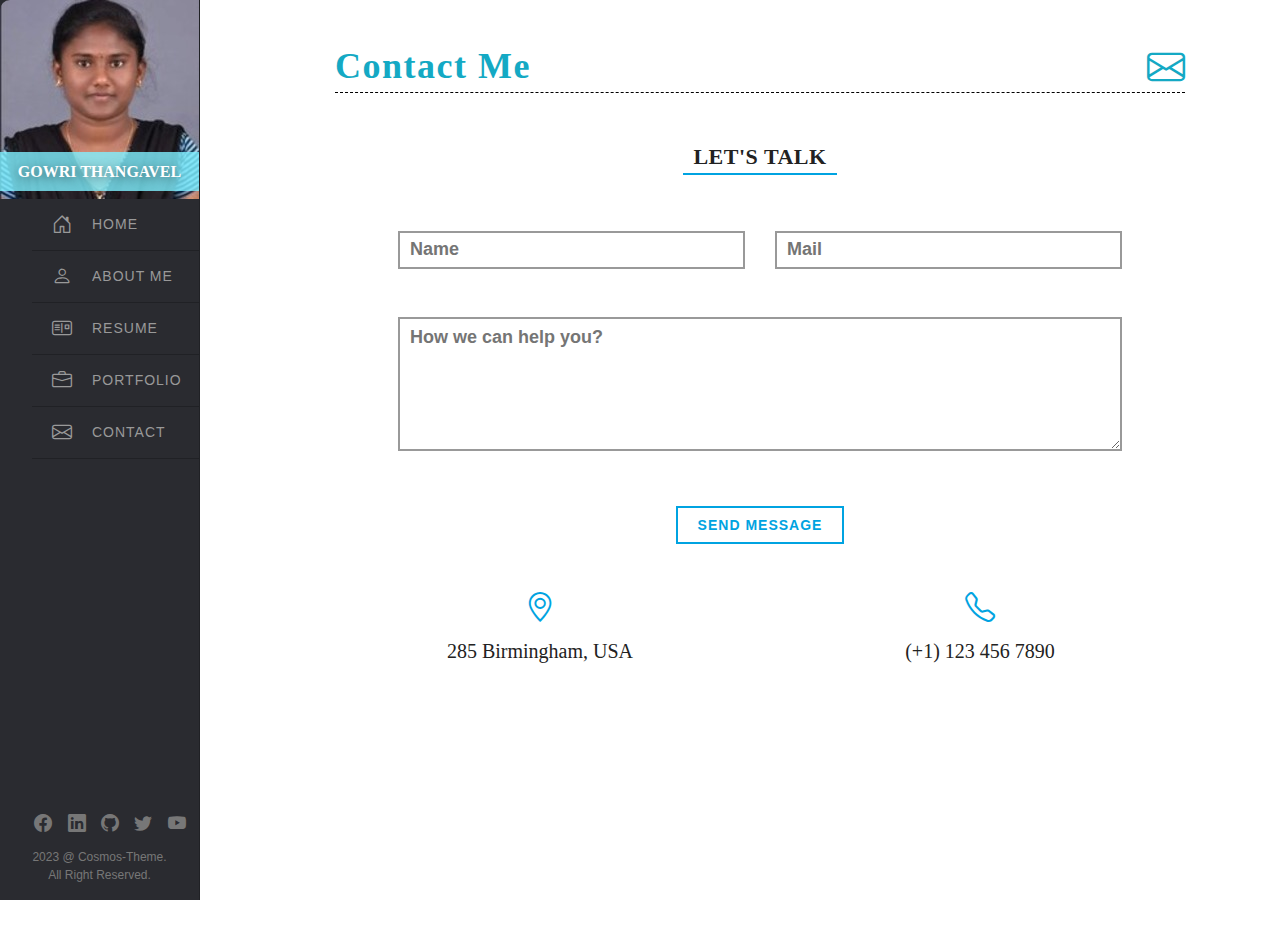
<file: contact.html>
<!doctype html>
<html lang="en">
    <head>
        <title>Gowri Thangavel's Resume</title>
        <!-- Required meta tags -->
        <meta charset="utf-8"/>
        <meta name="viewport" content="width=device-width, initial-scale=1, shrink-to-fit=no"/>

        <!-- Bootstrap CSS v5.2.1 -->
        <link rel="stylesheet" href="https://cdn.jsdelivr.net/npm/bootstrap-icons@1.11.3/font/bootstrap-icons.min.css">
        <link href="https://cdn.jsdelivr.net/npm/bootstrap@5.3.3/dist/css/bootstrap.min.css" rel="stylesheet">
        <link rel="stylesheet" href="assets/css/style.css">
        <link rel="stylesheet" href="assets/css/bootstrap.css">
    </head>

    <body>

        <!---------------- Header --------------->

        <header class="header fixed-top d-lg-none" id="header">
            <div class="header-content d-flex align-items-center">
                <h2 class="mx-auto"> GOWRI THANGAVEL </h2>
               <button class="sidebar-icon" type="button">
                    <i class="bi bi-list toggle-sidebar-btn"></i>
                </button>
            </div>
        </header>

        <div class="container-fluid">
            <div class="row">
                <!----------------- Sidebar -------------->
                <div class="col-lg-3 col-md-2 Sidebar">
                    <aside class="sidebar mt-0" id="sidebar">
                        <div class="sidebar-content-wrapper" tabindex="0" role="region" aria-label="scrollable content">
                            <div class="sidebar-content">
                                <div class="image-container">
                                    <h2 class="name">Gowri Thangavel</h2>
                                    <img src="assets/images/my_photo.jpg" alt="">
                                </div>
                                <div class="nav-menu">
                                    <ul>
                                        <li>
                                            <a href="index.html" class="nav-link">
                                                <span class="menu-icon"><i class="bi bi-house-door"></i></span>
                                                Home
                                            </a>
                                        </li>
                                        <li>
                                            <a href="about.html" class="nav-link">
                                                <span class="menu-icon"><i class="bi bi-person"></i></span>
                                                About Me
                                            </a>
                                        </li>
                                        <li>
                                            <a href="resume.html" class="nav-link">
                                                <span class="menu-icon"><i class="bi bi-postcard"></i></span>
                                                Resume
                                            </a>
                                        </li>
                                        <li>
                                            <a href="portfolio.html" class="nav-link">
                                                <span class="menu-icon"><i class="bi bi-briefcase"></i></span>
                                                Portfolio
                                            </a>
                                        </li>
                                        <li>
                                            <a href="contact.html" class="nav-link">
                                                <span class="menu-icon"><i class="bi bi-envelope"></i></span>
                                                Contact
                                            </a> 
                                        </li>
                                    </ul>
                                </div>
                                <footer class="footer" id="footer">
                                    <ul class="social">
                                        <li><a href="https://www.facebook.com"><i class="bi bi-facebook"></i></a></li>
                                        <li><a href="https://www.linkedin.com"><i class="bi bi-linkedin"></i></a></li>
                                        <li><a href="https://www.github.com"><i class="bi bi-github"></i></a></li>
                                        <li><a href="https://www.twitter.com"><i class="bi bi-twitter"></i></a></li>
                                        <li><a href="https://www.youtube.com"><i class="bi bi-youtube"></i></a></li>
                                    </ul>
                                    <div class="copy-rights">
                                        <p>2023 @ Cosmos-Theme.
                                            <br>
                                        All Right Reserved.
                                        </p>
                                    </div>
                                </footer>
                            </div>
                        </div>
                    </aside>
                </div>

                <!----------------- Main Content ------------------>
                <div class="col-lg-9 col-md-10 mx-auto">
                    <main class="main" id="main">
                        <div class="contact-container">
                            <div class="contact-section">
                                <div class="page-heading pt-5 mb-5 d-flex justify-content-between">
                                    <h2>Contact Me</h2>
                                    <span class="message-icon">
                                        <i class="bi bi-envelope"></i>
                                    </span>
                                </div>
                                <div class="body-contact mb-5">
                                    <div class="sub-heading mb-5">
                                        <h3>LET'S TALK</h3>
                                    </div>
                                    <form id="contact-form" method="post" action="mail.php">
                                        <div class="row mx-5">
                                            <div class="col-md-6">
                                                <input type="text" class="input_field cf-validate" placeholder="Name" id="name">
                                            </div>
                                            <div class="col-md-6">
                                                <input type="email" class="input_field cf-validate" placeholder="Mail" id="mail"> 
                                            </div>
                                            <div class="col-md-12 pt-5">
                                                <textarea class="input_field cf-validate" id="cf-message" placeholder="How we can help you?" rows="5"></textarea>
                                            </div>
                                            <div class="col-md-12 pt-5 text-center">
                                                <button class="submit" id="submit">SEND MESSAGE</button>
                                            </div>
                                        </div>
                                    </form>
                                </div>
                                <div class="row contact-info d-flex justify-content-between">
                                    <div class="col-md-6 info-item text-center">
                                        <span class="icon mb-3">
                                            <i class="bi bi-geo-alt"></i>
                                        </span>
                                        <h5 class="text-center">285 Birmingham, USA</h5>
                                    </div>
                                    <div class="col-md-6 info-item text-center">
                                        <span class="icon mb-3">
                                            <i class="bi bi-telephone"></i>
                                        </span>
                                        <h5 class="text-center">(+1) 123 456 7890</h5>
                                    </div>
                                </div>
                                <div class="google-map pt-5">
                                    <div style="width: 100%"><iframe width="100%" height="200" frameborder="0" scrolling="no" marginheight="0" marginwidth="0" src="https://maps.google.com/maps?width=100%25&amp;height=400&amp;hl=en&amp;q=birmingham,%20USA+(USA)&amp;t=&amp;z=14&amp;ie=UTF8&amp;iwloc=B&amp;output=embed"><a href="https://www.gps.ie/sport-gps/">swimming watch</a></iframe></div>
                                </div>
                            </div>
                        </div>  
                    </main>
                </div>
            </div>
        </div>
        
        <!-- Bootstrap JavaScript Libraries -->
        <script src="https://cdn.jsdelivr.net/npm/@popperjs/core@2.11.8/dist/umd/popper.min.js" integrity="sha384-I7E8VVD/ismYTF4hNIPjVp/Zjvgyol6VFvRkX/vR+Vc4jQkC+hVqc2pM8ODewa9r" crossorigin="anonymous"></script>
        <script src="https://ajax.googleapis.com/ajax/libs/jquery/3.5.1/jquery.min.js"></script>
        <script src="assets/js/bootstrap.js"></script>
        <script src="assets/js/script.js"></script>
    </body>
</html>
</file>
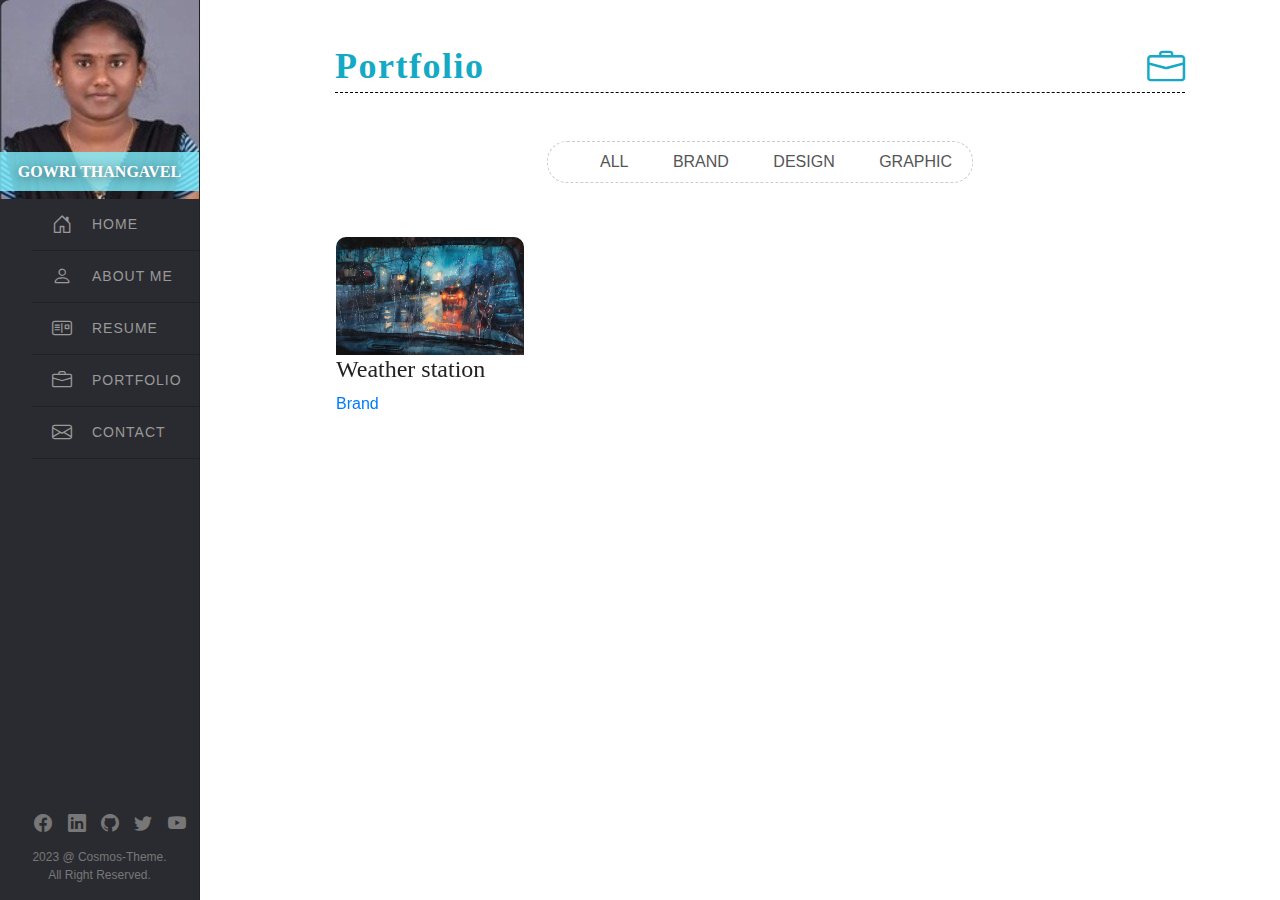
<file: portfolio.html>
<!doctype html>
<html lang="en">
    <head>
        <title>Gowri Thangavel's Resume</title>
        <!-- Required meta tags -->
        <meta charset="utf-8"/>
        <meta name="viewport" content="width=device-width, initial-scale=1, shrink-to-fit=no"/>

        <!-- Bootstrap CSS v5.2.1 -->
        <link rel="stylesheet" href="https://cdn.jsdelivr.net/npm/bootstrap-icons@1.11.3/font/bootstrap-icons.min.css">
        <link href="https://cdn.jsdelivr.net/npm/bootstrap@5.3.3/dist/css/bootstrap.min.css" rel="stylesheet">
        <link rel="stylesheet" href="assets/css/style.css">
        <link rel="stylesheet" href="assets/css/bootstrap.css">
    </head>

    <body class="portfolio-page">

        <!---------------- Header --------------->

        <header class="header fixed-top d-lg-none" id="header">
            <div class="header-content d-flex align-items-center">
                <h2 class="mx-auto"> GOWRI THANGAVEL </h2>
               <button class="sidebar-icon" type="button">
                    <i class="bi bi-list toggle-sidebar-btn"></i>
                </button>
            </div>
        </header>

        <div class="container-fluid">
            <div class="row">
                <!----------------- Sidebar -------------->
                <div class="col-lg-3 col-md-2 Sidebar">
                    <aside class="sidebar" id="sidebar">
                        <div class="sidebar-content-wrapper" tabindex="0" role="region" aria-label="scrollable content">
                            <div class="sidebar-content">
                                <div class="image-container">
                                    <h2 class="name">Gowri Thangavel</h2>
                                    <img src="assets/images/my_photo.jpg" alt="">
                                </div>
                                <div class="nav-menu">
                                    <ul>
                                        <li>
                                            <a href="index.html" class="nav-link">
                                                <span class="menu-icon"><i class="bi bi-house-door"></i></span>
                                                Home
                                            </a>
                                        </li>
                                        <li>
                                            <a href="about.html" class="nav-link">
                                                <span class="menu-icon"><i class="bi bi-person"></i></span>
                                                About Me
                                            </a>
                                        </li>
                                        <li>
                                            <a href="resume.html" class="nav-link">
                                                <span class="menu-icon"><i class="bi bi-postcard"></i></span>
                                                Resume
                                            </a>
                                        </li>
                                        <li>
                                            <a href="portfolio.html" class="nav-link">
                                                <span class="menu-icon"><i class="bi bi-briefcase"></i></span>
                                                Portfolio
                                            </a>
                                        </li>
                                        <li>
                                            <a href="contact.html" class="nav-link">
                                                <span class="menu-icon"><i class="bi bi-envelope"></i></span>
                                                Contact
                                            </a> 
                                        </li>
                                    </ul>
                                </div>
                                <footer class="footer" id="footer">
                                    <ul class="social">
                                        <li><a href="https://www.facebook.com"><i class="bi bi-facebook"></i></a></li>
                                        <li><a href="https://www.linkedin.com"><i class="bi bi-linkedin"></i></a></li>
                                        <li><a href="https://www.github.com"><i class="bi bi-github"></i></a></li>
                                        <li><a href="https://www.twitter.com"><i class="bi bi-twitter"></i></a></li>
                                        <li><a href="https://www.youtube.com"><i class="bi bi-youtube"></i></a></li>
                                    </ul>
                                    <div class="copy-rights">
                                        <p>2023 @ Cosmos-Theme.
                                            <br>
                                        All Right Reserved.
                                        </p>
                                    </div>
                                </footer>
                            </div>
                        </div>
                    </aside>
                </div>

                <!----------------- Main Content ------------------>
                <div class="col-lg-9 col-md-10 mx-auto">
                    <main class="main" id="main">
                        <div class="portfolio-container">
                            <div class="portfolio-section align-items-center">
                                <div class="page-heading pt-5 mb-5 d-flex justify-content-between">
                                    <h2>Portfolio</h2>
                                    <span class="message-icon">
                                        <i class="bi bi-briefcase"></i>
                                    </span>
                                </div>
                                <div class="row">
                                    <div class="col-md-12 portfolio-filter text-center mb-5">
                                        <ul>
                                            <li class="active">All</li>
                                            <li class="brand">Brand</li>
                                            <li class="design">Design</li>
                                            <li class="graphic">Graphic</li>
                                        </ul>
                                    </div>
                                </div>
                                <div class="row portfolio-items mb-5">
                                    <div class="item col-lg-3 col-sm-6 brand">
                                        <a class="ajax-link" href="https://gowrithangavel.github.io/weather_station/ ">
                                            <figure>
                                                <img src="assets/images/weather.png" alt="">
                                                <figcaption>
                                                    <h4>Weather station</h4>
                                                    <p>Brand</p>
                                                </figcaption>
                                            </figure>
                                        </a>
                                    </div>
                                </div>
                            </div>
                        </div>
                    </main>
                </div>
            </div>
        </div>
        
        <!-- Bootstrap JavaScript Libraries -->
        <script src="https://cdn.jsdelivr.net/npm/@popperjs/core@2.11.8/dist/umd/popper.min.js" integrity="sha384-I7E8VVD/ismYTF4hNIPjVp/Zjvgyol6VFvRkX/vR+Vc4jQkC+hVqc2pM8ODewa9r" crossorigin="anonymous"></script>
        <script src="https://ajax.googleapis.com/ajax/libs/jquery/3.5.1/jquery.min.js"></script>
        <script src="assets/js/bootstrap.js"></script>
        <script src="assets/js/script.js"></script>
    </body>
</html>
</file>
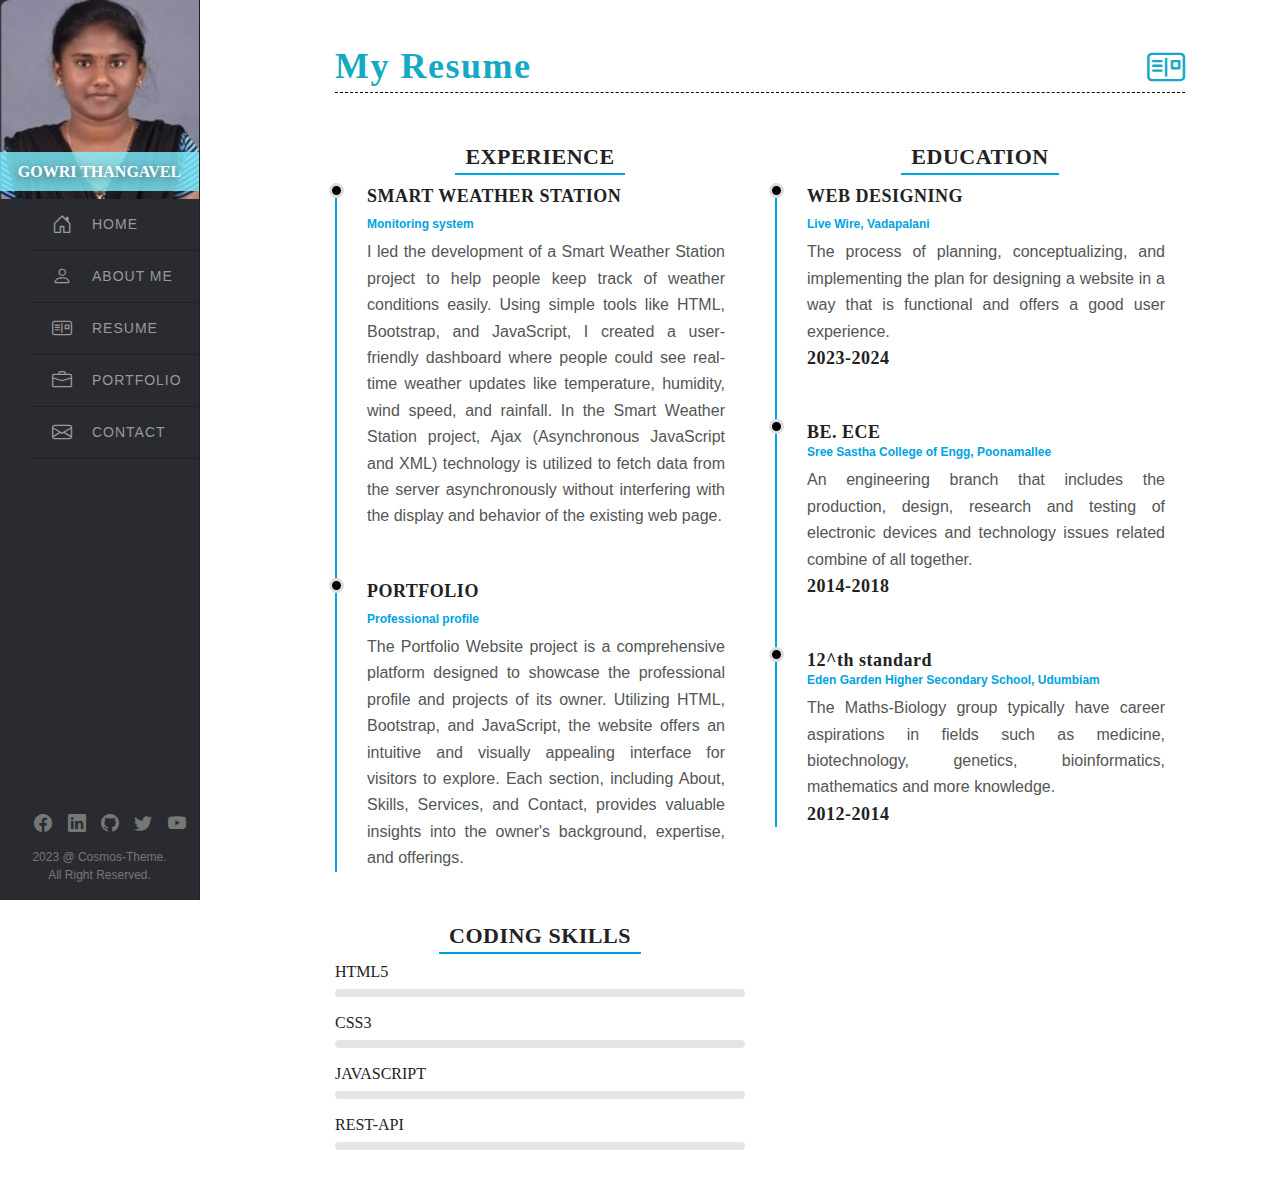
<file: resume.html>
<!doctype html>
<html lang="en">
    <head>
        <title>Gowri Thangavel's Resume</title>
        <!-- Required meta tags -->
        <meta charset="utf-8"/>
        <meta name="viewport" content="width=device-width, initial-scale=1, shrink-to-fit=no"/>

        <!-- Bootstrap CSS v5.2.1 -->
        <link rel="stylesheet" href="https://cdn.jsdelivr.net/npm/bootstrap-icons@1.11.3/font/bootstrap-icons.min.css">
        <link href="https://cdn.jsdelivr.net/npm/bootstrap@5.3.3/dist/css/bootstrap.min.css" rel="stylesheet">
        <link rel="stylesheet" href="assets/css/style.css">
        <link rel="stylesheet" href="assets/css/bootstrap.css">
    </head>

    <body>

        <!---------------- Header --------------->

        <header class="header fixed-top d-lg-none" id="header">
            <div class="header-content d-flex align-items-center">
                <h2 class="mx-auto"> GOWRI THANGAVEL </h2>
               <button class="sidebar-icon" type="button">
                    <i class="bi bi-list toggle-sidebar-btn"></i>
                </button>
            </div>
        </header>

        <div class="container-fluid">
            <div class="row">
                <!----------------- Sidebar -------------->
                <div class="col-lg-3 col-md-2 Sidebar">
                    <aside class="sidebar mt-0" id="sidebar">
                        <div class="sidebar-content-wrapper" tabindex="0" role="region" aria-label="scrollable content">
                            <div class="sidebar-content">
                                <div class="image-container">
                                    <h2 class="name">Gowri Thangavel</h2>
                                    <img src="assets/images/my_photo.jpg" alt="">
                                </div>
                                <div class="nav-menu">
                                    <ul>
                                        <li>
                                            <a href="index.html" class="nav-link">
                                                <span class="menu-icon"><i class="bi bi-house-door"></i></span>
                                                Home
                                            </a>
                                        </li>
                                        <li>
                                            <a href="about.html" class="nav-link">
                                                <span class="menu-icon"><i class="bi bi-person"></i></span>
                                                About Me
                                            </a>
                                        </li>
                                        <li>
                                            <a href="resume.html" class="nav-link">
                                                <span class="menu-icon"><i class="bi bi-postcard"></i></span>
                                                Resume
                                            </a>
                                        </li>
                                        <li>
                                            <a href="portfolio.html" class="nav-link">
                                                <span class="menu-icon"><i class="bi bi-briefcase"></i></span>
                                                Portfolio
                                            </a>
                                        </li>
                                        <li>
                                            <a href="contact.html" class="nav-link">
                                                <span class="menu-icon"><i class="bi bi-envelope"></i></span>
                                                Contact
                                            </a> 
                                        </li>
                                    </ul>
                                </div>
                                <footer class="footer" id="footer">
                                    <ul class="social">
                                        <li><a href="https://www.facebook.com"><i class="bi bi-facebook"></i></a></li>
                                        <li><a href="https://www.linkedin.com"><i class="bi bi-linkedin"></i></a></li>
                                        <li><a href="https://www.github.com"><i class="bi bi-github"></i></a></li>
                                        <li><a href="https://www.twitter.com"><i class="bi bi-twitter"></i></a></li>
                                        <li><a href="https://www.youtube.com"><i class="bi bi-youtube"></i></a></li>
                                    </ul>
                                    <div class="copy-rights">
                                        <p>2023 @ Cosmos-Theme.
                                            <br>
                                        All Right Reserved.
                                        </p>
                                    </div>
                                </footer>
                            </div>
                        </div>
                    </aside>
                </div>

                <!----------------- Main Content ------------------>
                <div class="col-lg-9 col-md-10 mx-auto">
                    <main class="main" id="main">
                        <div class="resume-container">
                            <div class="resume-section align-items-center">
                                <div class="page-heading pt-5 mb-5 d-flex justify-content-between">
                                    <h2>My Resume</h2>
                                    <span class="message-icon">
                                        <i class="bi bi-postcard"></i>
                                    </span>
                                </div>
                                <div class="body-resume mb-5">
                                    <div class="row">
                                        <div class="col-md-6">
                                            <div class="sub-heading">
                                                <h3>EXPERIENCE</h3>
                                            </div>
                                            <section class="experience">
                                                <div class="content mb-5">
                                                    <h4 class="mb-2">SMART WEATHER STATION</h4>
                                                    <h5 class="mb-2">Monitoring system</h5>
                                                    <p class="info">
                                                        I led the development of a Smart Weather Station project to help people keep track of weather conditions easily. Using simple tools like HTML, Bootstrap, and JavaScript, I created a user-friendly dashboard where people could see real-time weather updates like temperature, humidity, wind speed, and rainfall.
                                                        In the Smart Weather Station project, Ajax (Asynchronous JavaScript and XML) technology is utilized to fetch data from the server asynchronously without interfering with the display and behavior of the existing web page.
                                                    </p>
                                                </div>
                                                <div class="content mb-5">
                                                    <h4 class="mb-2">PORTFOLIO</h4>
                                                    <h5 class="mb-2">Professional profile</h5>
                                                    <p class="info">
                                                        The Portfolio Website project is a comprehensive platform designed to showcase the professional profile and projects of its owner. Utilizing HTML, Bootstrap, and JavaScript, the website offers an intuitive and visually appealing interface for visitors to explore. Each section, including About, Skills, Services, and Contact, provides valuable insights into the owner's background, expertise, and offerings.
                                                    </p>
                                                </div>
                                            </section>
                                        </div>
                                        <div class="col-md-6">
                                            <div class="sub-heading">
                                                <h3>EDUCATION</h3>
                                            </div>
                                            <section class="education">
                                                <div class="content mb-5">
                                                    <h4 class="mb-2">WEB DESIGNING</h4>
                                                    <h5 class="mb-2">Live Wire, Vadapalani</h5>
                                                    <p class="info">
                                                        The process of planning, conceptualizing, and implementing the plan for designing a website in a way that is functional and offers a good user experience.
                                                    </p>
                                                    <h4>2023-2024</h4>
                                                </div>
                                                <div class="content mb-5">
                                                    <h4>BE. ECE</h4>
                                                    <h5>Sree Sastha College of Engg, Poonamallee</h5>
                                                    <p class="info">
                                                        An engineering branch that includes the production, design, research and testing of electronic devices and technology issues related combine of all together.
                                                    </p>
                                                    <h4>2014-2018</h4>
                                                </div>
                                                <div class="content mb-5">
                                                    <h4>12^th standard</h4>
                                                    <h5>Eden Garden Higher Secondary School, Udumbiam</h5>
                                                    <p class="info">
                                                        The Maths-Biology group typically have career aspirations in fields such as medicine, biotechnology, genetics, bioinformatics, mathematics and more knowledge.
                                                    </p>
                                                    <h4>2012-2014</h4>
                                                </div> 
                                            </section>
                                        </div>
                                    </div>
                                    <div class="row">
                                        <div class="col-lg-6 skills">
                                            <div class="sub-heading">
                                                <h3>Coding Skills</h3>
                                            </div>
                                            <div class="skill-item mb-3">
                                                <h4 class="title">HTML5</h4>
                                                
                                                <div class="skill-bar">
                                                    <span class="skill-per html">
                                                        <span class="percentage">90%</span>
                                                    </span>
                                                </div>
                                            </div>
                                            <div class="skill-item mb-3">
                                                <h4 class="title">CSS3</h4>
                                                
                                                <div class="skill-bar">
                                                    <span class="skill-per css">
                                                        <span class="percentage">85%</span>
                                                    </span>
                                                </div>
                                            </div>
                                            <div class="skill-item mb-3">
                                                <h4 class="title">JAVASCRIPT</h4>
                                                
                                                <div class="skill-bar">
                                                    <span class="skill-per javascript">
                                                        <span class="percentage">92%</span>
                                                    </span>
                                                </div>
                                            </div>
                                            <div class="skill-item">
                                                <h4 class="title">REST-API</h4>
                                                
                                                <div class="skill-bar">
                                                    <span class="skill-per rest-api">
                                                        <span class="percentage">30%</span>
                                                    </span>
                                                </div>
                                            </div>
                                        </div>
                                        <!-- <div class="col-lg-6 skills">
                                            
                                        </div> -->
                                    </div>
                                </div>
                            </div>
                        </div>  
                    </main>
                </div>
            </div>
        </div>
        
        <!-- Bootstrap JavaScript Libraries -->
        <script src="https://cdn.jsdelivr.net/npm/@popperjs/core@2.11.8/dist/umd/popper.min.js" integrity="sha384-I7E8VVD/ismYTF4hNIPjVp/Zjvgyol6VFvRkX/vR+Vc4jQkC+hVqc2pM8ODewa9r" crossorigin="anonymous"></script>
        <script src="https://ajax.googleapis.com/ajax/libs/jquery/3.5.1/jquery.min.js"></script>
        <script src="assets/js/bootstrap.js"></script>
        <script src="assets/js/script.js"></script>
    </body>
</html>
</file>
<file: assets/css/style.css>
*
{
    padding: 0;
    margin: 0;
    font-family: "Roboto", sans-serif;
    -webkit-box-sizing: border-box;
    box-sizing: border-box;
    text-decoration: none !important;
    list-style: none !important;
    outline: none !important;
}

h1,
h2,
h3,
h4,
h5,
h6 
{
  font-family: "Playfair Display", serif;
  color: #222;
}

span
{
  display: inline-block;
}

hr
{
  border: 1px dotted black;
}


/******************** Header *****************/

.header 
{
  z-index: 997;
  background-color: #fff;
  box-shadow: 0px 2px 20px rgba(1, 35, 110, 0.3);
  transition: all 0.5s;
  padding: 10px;
}

.header .header-content h2, .header .header-content i
{
  font-size: 20px;
  font-weight: 700;
}

.sidebar-icon
{
  border: none;
  background: transparent;
}


/******************** Sided header *****************/

 
.sidebar
{
  position: fixed;
  overflow: hidden;
  background-color: #2a2b30;
  height: 100vh;
  left: 0;
  text-align: center;
  border-right: 1px solid #202125;
}

.image-container
{
  position: relative;
}

.image-container img
{
  border-top-left-radius: 10px;
}

.sidebar .image-container .name
{
  position: absolute;
  white-space: nowrap;
  display: inline-block;
  font-size: 16px;
  font-weight: 700;
  color: #fff;
  width: 100%;
  left: 0;
  bottom: 0;
  padding: 10px 0;
  text-transform: uppercase;
  z-index: 1;
  text-shadow: 0 2px 10px rgba(0, 0, 0, 0.5);
}

.sidebar .image-container .name:before
{
  background-color: rgb(127, 240, 255);
  opacity: .8;
  z-index: -1;
  content: "";
  position: absolute;
  left: 0;
  top: 0;
  width: 100%;
  height: 100%;
}

ul
{
  margin-top: 0;
  margin-bottom: 1rem;
}

.sidebar .nav-menu ul li
{
  font-size: 14px;
  letter-spacing: 1px;
  text-transform: uppercase;
  border-bottom: 1px solid #202125;
  text-align: left; 
}

.sidebar .nav-menu ul li a
{
  display: block;
  line-height: 35px;
  padding-left: 60px;
  position: relative;
  color: #999;
}

.sidebar .nav-menu ul li a:hover
{
  color: #fff;
}

.nav-menu ul li a span.menu-icon
{
  position: absolute;
  left: 20px;
  font-size: 20px;
}

.sidebar .footer
{
  position: absolute;
  bottom: 0;
  left: 0;
  width: 100%;
  text-align: center;
}

.sidebar .footer .social
{
  text-align: center;
  margin-bottom: 10px;
}

.sidebar .footer .social li
{
  display: inline-block;
  font-size: 18px;
  margin-right: 11px;
}

.sidebar .footer .social li a
{
  color: #777;
  transition: .2s ease;
}

.sidebar .footer .copy-rights p
{
  font-size: 12px;
  color: #777;
}

.sidebar-placeholder
{
  width: auto;
  height: 491px;
  max-width: 100%;
  max-height: 100%;
  pointer-events: none;
} 


/******************* Main section *****************/

.main
{
  margin-right: 5rem;
}

@media (max-width: 767px) 
{
  .main 
  {
      align-items: center; 
      margin-right: 0rem;
  }
  .about-container, .about-section, .service-item 
  {
      margin: 0 auto;
  }
  .service-item .icon 
  {
      margin-bottom: 1rem;
  }
}

@media (max-width: 425px) 
{
  .sidebar 
  {
      display: none;
      position: fixed;
      width: 100%;
      height: 100%;
      z-index: 1000;
  }
  .sidebar.show-sidebar 
  {
      display: block;
  }
}

@media (width:768px)
{
  .sidebar 
  {
      display: none;
      position: fixed;
      width: 40%;
      height: 100%;
      z-index: 1000;
  }
  .sidebar.show-sidebar 
  {
      display: block;
  }
}
/**************** Home container *************/

.home-container
{
  background: url("assets/images/bg.jpg") no-repeat center center;
  background-size: cover;
}
/************* Contact Section ************/

.page-heading
{
  border-bottom: 1px dashed black;
}

.page-heading h2
{
  font-size: 36px;
  font-weight: 700;
  letter-spacing: 1.5px;
  line-height: 1em;
  position: relative;
  display: inline-block;
  color: rgb(20, 169, 196);
  font-family: "Playfair Display", serif;
}

.page-heading .message-icon
{
  color: rgb(20, 169, 196);
  font-size: 38px;
  line-height: 1em;
}

span
{
  display: inline-block;
}

.sub-heading
{
  text-align: center;
}

.sub-heading h3
{
  display: inline-block;
  font-weight: 700;
  font-size: 22px;
  line-height: 1em;
  letter-spacing: .5px;
  text-transform: uppercase;
  position: relative;
  padding: 5px 10px;
  border-bottom: 2px solid rgba(0, 0, 0, 0.6);
  border-color: #00A3E1 !important;
  font-family: "Playfair Display", serif;
}

.row
{
  display: flex;
  flex-wrap: wrap;
}

.input_field
{
  width: 100%;
  margin-bottom: 0px;
  border: 2px solid #999;
  padding: 5px 10px;
  transition: all .5s ease;
  position: relative;
  z-index: 1;
  background-color: transparent;
  color: #222;
}

::placeholder
{
  font-weight: 600;
  font-size: 18px;
}

.submit
{
  border: 2px solid #00A3E1 !important;
  color: #00A3E1;
  padding: 10px 20px;
  background-color: transparent;
  transition: all .3s ease;
  font-size: 14px;
  font-weight: 600;
  position: relative;
  line-height: 100%;
  letter-spacing: 1px;
  overflow: hidden;
}

button
{
  margin: 0;
  font-family: inherit;
}

.contact-section .row .icon 
{
  position: relative;
  display: inline-block;
  text-align: center;
  font-size: 30px;
  line-height: 1em;
  color: #00A3E1;
}


@media (max-width: 767px) 
{
  .contact-container .row 
  {
    margin-left: 0;
    margin-right: 0;
  }
  .contact-container .col-md-6, .contact-container .col-md-12 
  {
    padding-left: 0;
    padding-right: 0;
  }

  .contact-container .input_field 
  {
    width: 100%;
    margin-bottom: 15px; /* Adjusts space at the bottom of each input field */
  }

  .contact-container .submit 
  {
    width: 100%;
  }
}
/************ Resume container ***********/

.education, .experience
{
  border-left: 2px solid #00A3E1;
  padding: 0 20px 0 30px;
}

.content
{
  text-align: justify;
}

.content:before
{
  content: '';
  display: block;
  width: 15px;
  height: 15px;
  border-radius: 50%;
  background-color: #000;
  border: 3px solid #ddd;
  position: absolute;
  left: 9px;
}

.resume-section .education .content h4,
.resume-section .experience .content h4
{
  font-size: 18px;
  font-weight: 700;
  letter-spacing: .5px;
  line-height: 26px;
  margin: 0;
}

.resume-section .education .content h5,
.resume-section .experience .content h5
{
  font-size: 12px;
  font-family: "Roboto", sans-serif;
  font-weight: 600;
  color: #00A3E1;
}

.resume-section .education .content .info,
.resume-section .experience .content .info
{
  font-size: 16px;
  margin-bottom: 0;
  font-family: "Roboto", sans-serif;
  color: #555;
  line-height: 1.65;
}

.skills .skill-item
{
  width: 100% ;
}

.skill-item .title
{
  display: block;
  font-size: 16px;
  font-weight: 500;
}

.skill-item .skill-bar
{
  width: 100%;
  height: 8px;
  border-radius: 6px;
  margin-top: 6px;
  background: rgba(0, 0, 0, 0.1);
}

.skill-bar .skill-per
{
  position: relative;
  display: block;
  height: 100%;
  width: 90%;
  border-radius: 6px;
  background: #4070f4;
  animation: progress 0.4s ease forwards;
  opacity: 0;
}

@keyframes progress 
{
  0%{
    width: 0;
    opacity: 0;
  } 
  100%{
    opacity: 1;
  } 
}

.skill-per .percentage
{
  position: absolute;
  right: -14px;
  top: -28px;
  font-size: 9px;
  font-weight: 500;
  color: #fff;
  padding: 2px 6px;
  border-radius: 3px;
  background: #4070f4;
  z-index: 1;
}

.percentage::before
{
  position: absolute;
  content: '';
  left: 50%;
  bottom: -2px;
  height: 10px;
  width: 10px;
  z-index: -1;
  background-color: #4070f4;
  transform: translateX(-50%) rotate(45deg);
}

.skill-per.css
{
  width: 85%;
}

.skill-per.javascript
{
  width: 92%;
}

.skill-per.rest-api
{
  width: 30%;
}

/******************* About section *****************/

.about-page
{
  font-size: 16px;
  font-family: "Roboto", sans-serif;
  line-height: 1.65;
  color: #555;
  text-align: justify;
}

.about-section .about h3
{
  font-size: 22px;
  font-weight: 700;
}

.about-section .about .signature
{
  width: 50%;
}

.about-section .about .about-info ul li
{
  line-height: 1em;
  margin-bottom: 15px;
}

.about-section .about .about-info ul li span.title
{
  font-family: "Playfair Display", serif;
  font-size: 16px;
  font-weight: 700;
  letter-spacing: .5px;
  border-bottom: 2px solid #00A3E1;
  position: relative;
  display: inline-block;
  margin-right: 15px;
  padding-bottom: 2px;
  color: #222;
}

img
{
  width: 100%;
  height: auto;
}

.resume-button
{
  border: none;
  background: transparent;
}

.download
{
  color: #00A3E1;
  border: 2px solid #00A3E1 !important;
  padding: 10px 20px;
  text-transform: uppercase;
  background-color: transparent;
  transition: all .3s ease;
  cursor: pointer;
  font-size: 14px;
  font-weight: 600;
  position: relative;
  line-height: 100%;
  letter-spacing: 1px;
  overflow: hidden;
}

.download:hover
{
  position: absolute;
  content: "";
  background-color: #00A3E1;
  transition: all .3s ease-out;
  color: #fff;
}

.about-section .service .service-item
{
  text-align: center;
  margin-bottom: 40px;
  position: relative;
}

.about-section .service .service-item .icon
{
  font-size: 50px;
  margin-bottom: 10px;
  line-height: 1em;
  color: #00A3E1 !important;
}

.about-section .service .service-item h4
{
  font-size: 18px;
  font-weight: 600;
}

.about-section .service .service-item p
{
  font-size: 15px;
  line-height: 22px;
  margin-top: 15px;
  margin-bottom: 15px;
}

/******************* Portfolio section ****************/

.portfolio-section .portfolio-filter ul
{
  display: inline-block;
  margin: auto;
  border-radius: 20px;
  border: 1px dashed rgba(0, 0, 0, 0.2);
  line-height: 0;
}

.portfolio-section .portfolio-filter ul li
{
  display: inline-block;
  font-size: 16px;
  cursor: pointer;
  font-family: "Roboto", sans-serif;
  position: relative;
  color: #555;
  text-transform: uppercase;
  padding: 20px 20px;
  overflow: hidden;
  transition: all .3s ease;
}

.portfolio-section .portfolio-filter ul li:hover
{
  background-color: #00A3E1;
  border-radius: 20px;
  color: #fbfbfb;
}

.portfolio-items
{
  position: relative;
  height: auto;
}

.portfolio-section .item
{
  position: absolute;
  left: 0px;
  top: 0px;
  padding-left: 1em;
  padding-right: 1em;
}

.portfolio-section .item figure
{
  will-change: transform;
  transform: perspective(300px) rotateX(0deg) rotateY(0deg);
  position: relative;
  overflow: hidden;
  border-radius: 10px;
}
</file>
